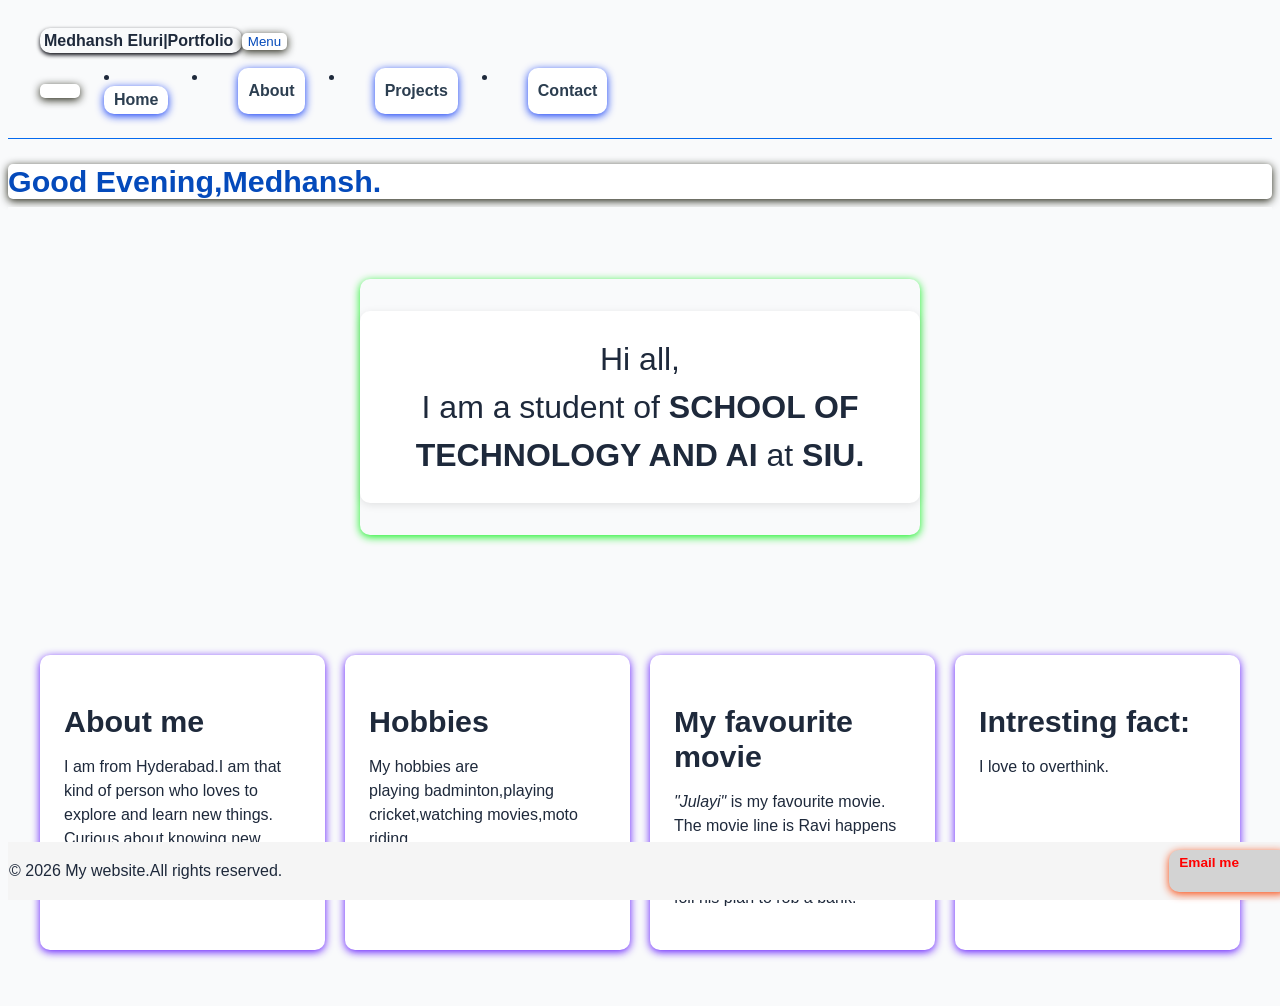
<file: index.html>
<!DOCTYPE html>
<html lang="en">

<head>
    <meta charset="UTF-8">
    <meta name="viewport" content="width=device-width, initial-scale=1.0">
    <title>My Portfolio</title>
    <link rel="stylesheet" href="style.css">
    <script src="app.js" defer> </script>
</head>

<body>
    <header class="navbar">
        <nav>
            <a href="index.html" class="clicked-logo">Medhansh Eluri|Portfolio </a>
            <button class="navbar_nav-toggle" type="button" aria-expanded="false" aria-controls="primary-nav">
                Menu </button>
            <br>
            <br>
            <div class="nav-links" id="primary-nav">
                <ul class="nav-menu"></ul>
                <li><a href="index.html">Home</a></li>
                <li></li> <a href="about.html">About</a></li>
                <li></li><a href="project.html">Projects</a></li>
                <li></li> <a href="contact.html">Contact</a></li>
            </div>
        </nav>
    </header>

    <div id="box"> </div>


    <section class="hero">
        <div class="hero-content">
            <p> Hi all,<br>
                I am a student of <strong>SCHOOL OF TECHNOLOGY AND AI</strong> at <strong>SIU.</strong></p>
        </div>
    </section>
    <section class="cards-section">

        <div class="cards-row">
            <div class="card">
                <h2>About me</h2>
                <p>I am from Hyderabad.I am that kind of person who loves to explore and learn new things.
                    Curious about knowing new things.
            </div>
            <div class="card">
                <h2>Hobbies</h2>
                <p>My hobbies are <br>
                    playing badminton,playing cricket,watching movies,moto riding.
                </p>
            </div>
            <div class="card">
                <h2>My favourite movie</h2>
                <p>
                    <em>"Julayi"</em> is my favourite movie.
                    <br>
                    The movie line is Ravi happens to cross paths with Bittu, a gangster, and helps the police foil his
                    plan
                    to rob a bank.
                    <br>
                </p>


            </div>
            <div class="card">
                <h2>Intresting fact:</h2>
                <p>I love to overthink.</p>
            </div>
        </div>
    </section>



    <footer class="footer">
        <p> &copy; <span id="year">2023</span> My website.All rights reserved.</p>
        <div class="footer-links">

            <a href="mailto:medhansh.eluri@thesiu.in">Email me</a> <br>
            </p>
        </div>

    </footer>
</body>

</html>
</file>
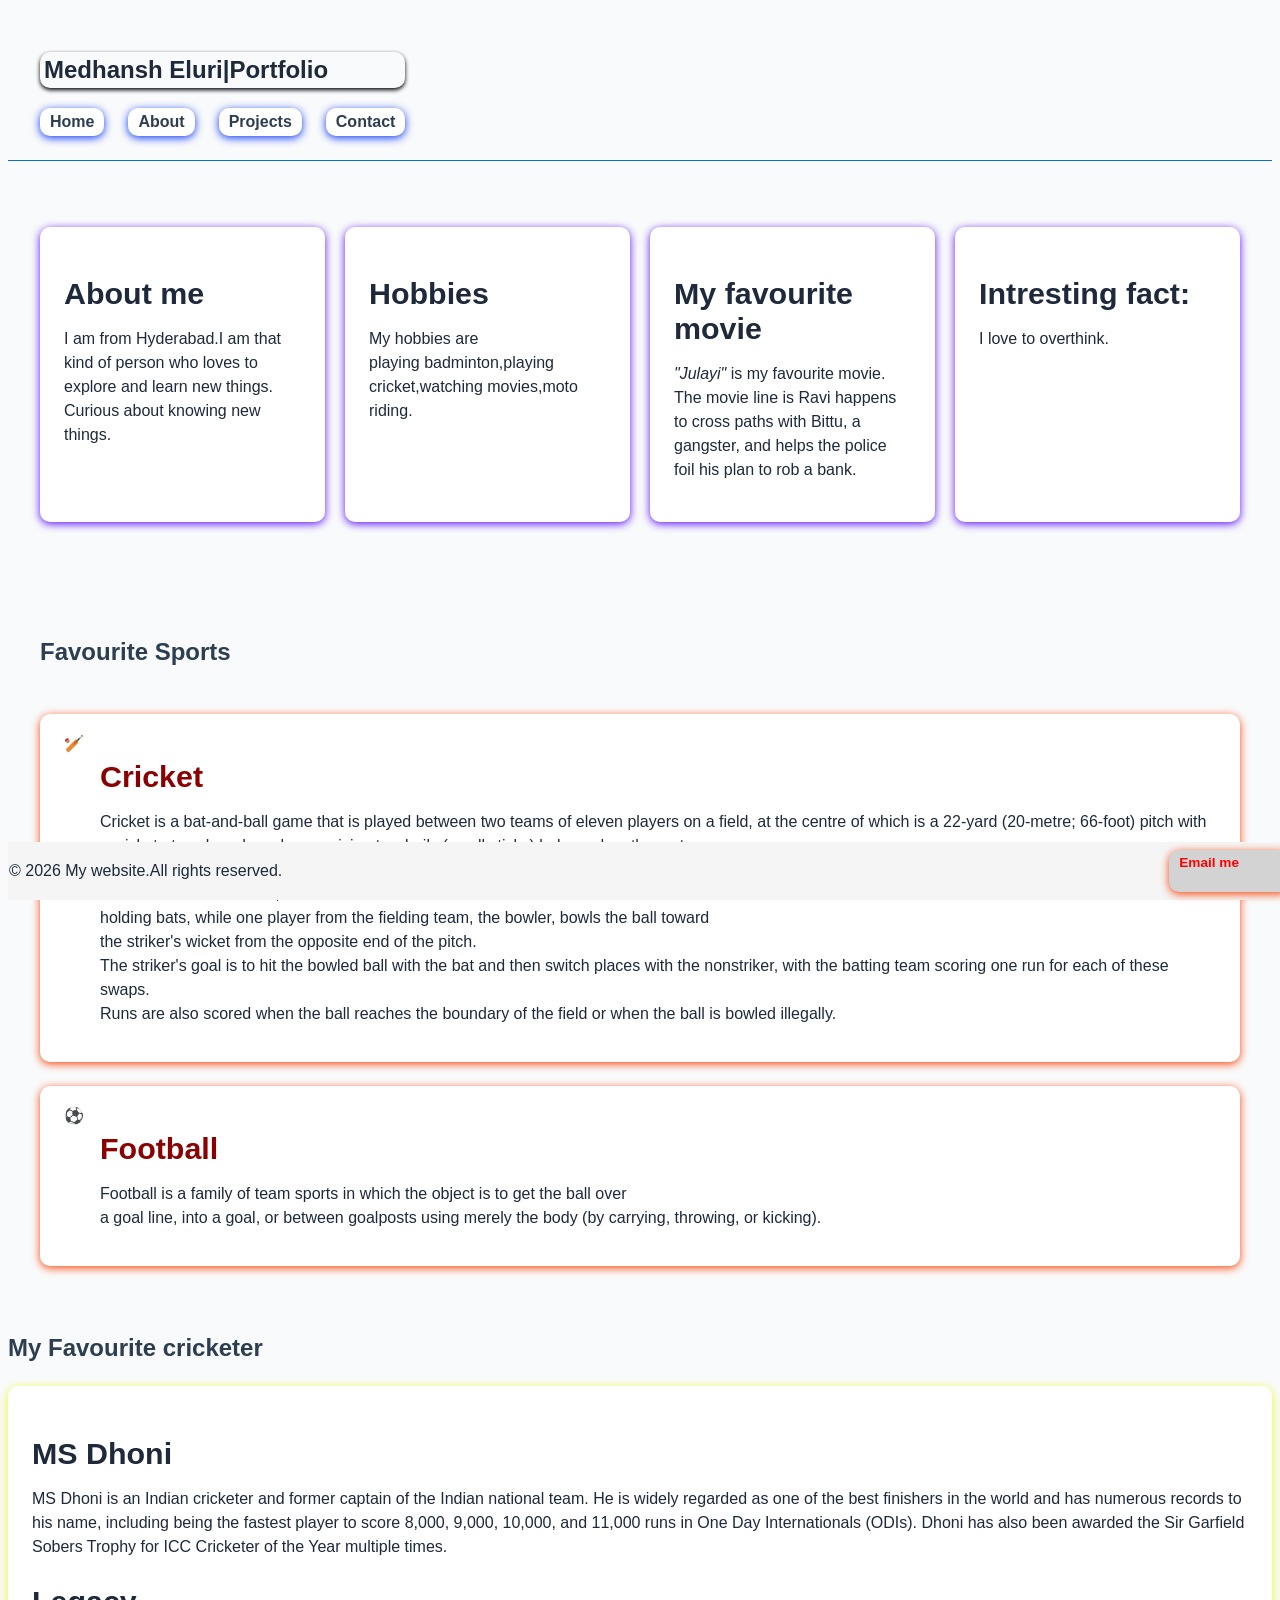
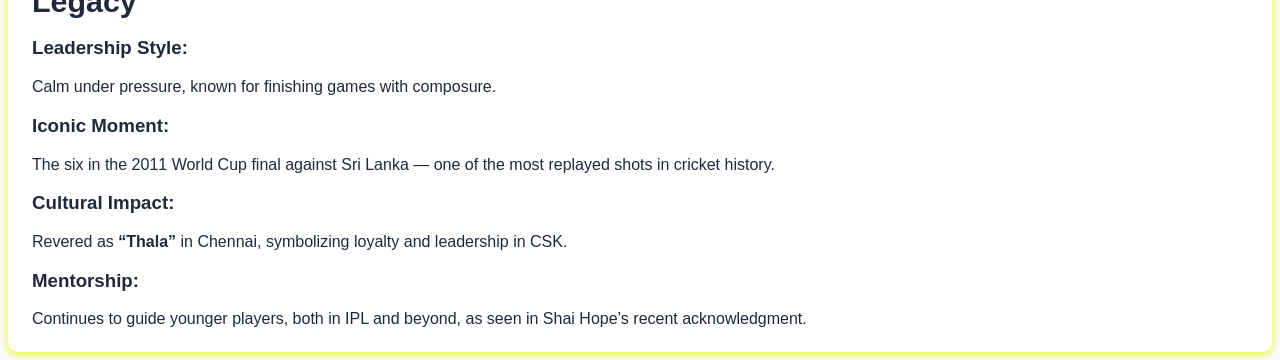
<file: about.html>
<!DOCTYPE html>
<html lang="en">

<head>
    <meta charset="UTF-8">
    <meta name="viewport" content="width=device-width, initial-scale=1.0">
    <title>About | 2026S00024-MyPortfolio</title>
    <link rel="stylesheet" href="style.css">
</head>

<body>
    <header class="navbar">
        <nav >
            <h1 class="clicked-logo">Medhansh Eluri|Portfolio</h1>
            <div class="nav-links">
                <a href="index.html">Home</a>
                <a href="about.html">About</a>
                <a href="project.html">Projects</a>
                <a href="contact.html">Contact</a>
            </div>
        </nav>
    </header><br>
    <main>
        <section class="cards-section">

            <div class="cards-row">
                <div class="card">
                    <h2>About me</h2>
                    <p>I am from Hyderabad.I am that kind of person who loves to explore and learn new things.
                        Curious about knowing new things.
                </div>
                <div class="card">
                    <h2>Hobbies</h2>
                    <p>My hobbies are <br>
                        playing badminton,playing cricket,watching movies,moto riding.
                    </p>
                </div>
                <div class="card">
                    <h2>My favourite movie</h2>
                    <p>
                        <em>"Julayi"</em> is my favourite movie.
                        <br>
                        The movie line is Ravi happens to cross paths with Bittu, a gangster, and helps the police foil
                        his
                        plan
                        to rob a bank.
                        <br>

                    </p>


                </div>
                <div class="card">
                    <h2>Intresting fact:</h2>
                    <p>I love to overthink.</p>
                </div>
            </div>
        </section>
        <section class="features-section">
            <h2 class="section-title"> Favourite Sports</h2>

            <div class="feature-item">
                <div class="feature-icon">🏏</div>
                <div class="feature-text">
                    <h2>Cricket</h2>
                    <p>Cricket is a bat-and-ball game that is played between two teams of eleven players on a field,
                        at the centre of which is a 22-yard (20-metre; 66-foot) pitch with a wicket at each end,
                        each comprising two bails (small sticks) balanced on three stumps. <br>
                        Two players from the batting team, <br> the striker and nonstriker,
                        stand in front of either wicket <br> holding bats, while one player from the fielding team,
                        the bowler, bowls the ball toward <br> the striker's wicket from the opposite end of the pitch.
                        <br> The striker's goal is to hit the bowled ball with the bat and then switch places with the
                        nonstriker,
                        with the batting team scoring one run for each of these swaps. <br>
                        Runs are also scored when the ball reaches the boundary of the field or when the ball is
                        bowled illegally.
                    </p>

                </div>
            </div>
            <div class="feature-item">
                <div class="feature-icon">⚽</div>
                <div class="feature-text">
                    <h2>Football</h2>
                    <p>Football is a family of team sports in which the object is to get the ball over
                        <br> a goal line, into a goal, or between goalposts using merely the body (by carrying,
                        throwing, or
                        kicking).
                    </p>

                </div>
            </div>

        </section>
        <section>
            <h2 class="section-title">My Favourite cricketer</h2>
            <div class="cards-row">
                <div class="card4">
                    <h2>MS Dhoni</h2>
                    <p>MS Dhoni is an Indian cricketer and former captain of the Indian national team. He is widely
                        regarded as one of the best finishers in the world and has numerous records to his name,
                        including
                        being the fastest player to score 8,000, 9,000, 10,000, and 11,000 runs in One Day
                        Internationals
                        (ODIs). Dhoni has also been awarded the Sir Garfield Sobers Trophy for ICC Cricketer of the Year
                        multiple times.</p>
                    <h2>Legacy </h2>
                    <h3>Leadership Style:</h3> Calm under pressure, known for finishing games with composure. <br>

                    <h3>Iconic Moment:</h3>The six in the 2011 World Cup final against Sri Lanka — one of the most
                    replayed shots in cricket history. <br>

                    <h3>Cultural Impact:</h3> Revered as <strong>“Thala”</strong> in Chennai, symbolizing loyalty and
                    leadership in CSK. <br>


                    <h3>Mentorship:</h3> Continues to guide younger players, both in IPL and beyond, as seen in Shai
                    Hope’s recent acknowledgment.
                </div>

        </section>
    </main>

    <footer class="footer">
        <p> &copy; 2026 My website.All rights reserved.</p>
        <div class="footer-links">

            <a href="mailto:medhansh.eluri@thesiu.in">Email me</a> <br>
            </p>
        </div>

    </footer>
</body>

</html>
</file>
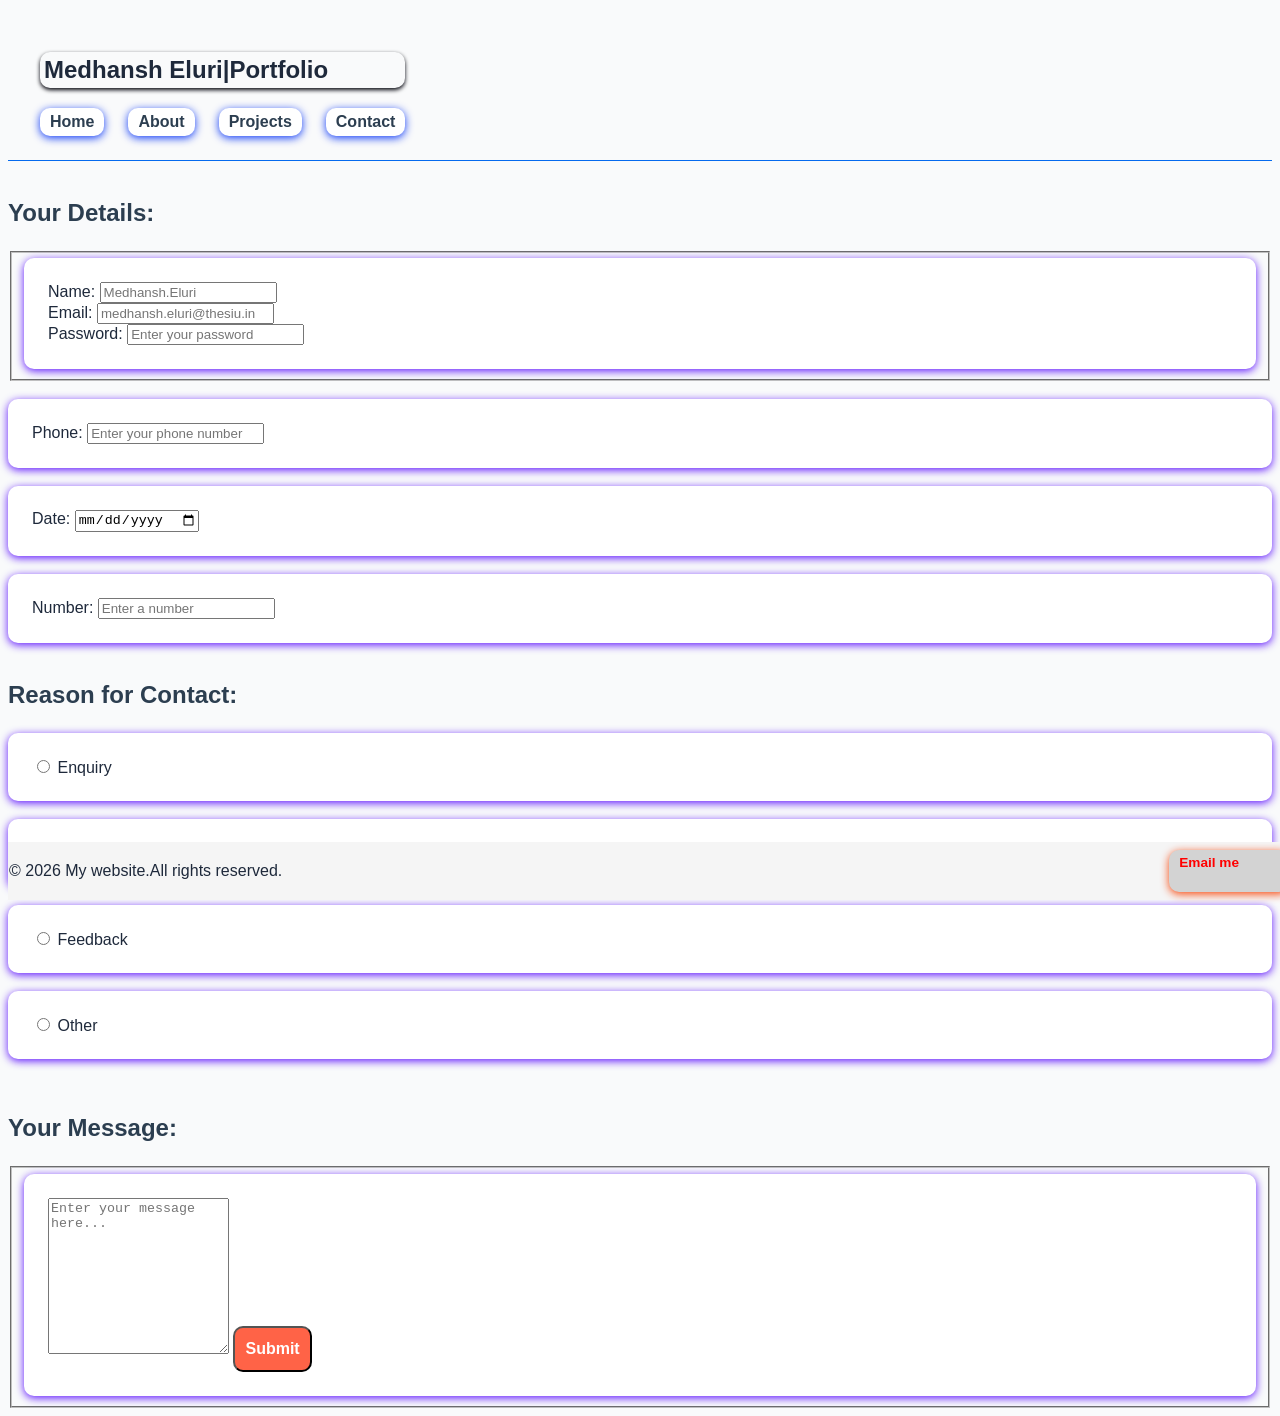
<file: contact.html>
<!DOCTYPE html>
<html lang="en">

<head>
    <meta charset="UTF-8">
    <meta name="viewport" content="width=device-width, initial-scale=1.0">
    <title>Contact | 2026S00024-MyPortfolio</title>
    <link rel="stylesheet" href="style.css">
</head>

<body>
    
    <header class="navbar">

        <nav >
            <h1 class="clicked-logo">Medhansh Eluri|Portfolio</h1>
            <div class="nav-links">
                <a href="index.html">Home</a>
                <a href="about.html">About</a>
                <a href="project.html">Projects</a>
                <a href="contact.html">Contact</a>
            </div>
        </nav>
    </header>
    <br>
    <main>
        <section>
            <form>
                <h2 class="section-title">Your Details:</h2>
                <fieldset>
                    
                    <div class="card3">

                        <label for="name">Name:</label>
                        <input type="text" id="name" name="name" placeholder="Medhansh.Eluri" required
                            maxlength="50"><br>
                        <label for="email">Email:</label>
                        <input type="email" id="email" name="email" placeholder="medhansh.eluri@thesiu.in" required><br>
                        <label for="password">Password:</label>
                        <input type="password" id="password" name="password" placeholder="Enter your password"
                            required><br>
                    </div>
                </fieldset> <br>
                <div class="card3"> <label for="phone">Phone:</label>

                    <input type="tel" id="phone" name="phone" placeholder="Enter your phone number" required
                        maxlength="10">
                </div>
                <br>
                <div class="card3"><label for="date">Date:</label>
                    <input type="date" id="date" name="date" required>
                </div><br>
                <div class="card3"> <label for="number">Number:</label>
                    <input type="number" id="number" name="number" placeholder="Enter a number" required>
                </div><br>

                <h2 class="section-title">Reason for Contact:</h2>
                <div class="card2">
                    <input type="radio" id="enquiry" name="reason" value="enquiry">
                    <label for="enquiry">Enquiry</label>
                </div> <br>
                <div class="card2"><input type="radio" id="job" name="reason" value="job">
                    <label for="job">Job Opportunity</label>
                </div> <br>
                <div class="card2"> <input type="radio" id="feedback" name="reason" value="feedback">
                    <label for="feedback">Feedback</label>
                </div> <br>
                <div class="card2"><input type="radio" id="other" name="reason" value="other">
                    <label for="other">Other</label>
                </div> <br>

                </select><br>
                 <h2 class="section-title">Your Message:</h2>
                <fieldset>
                    <div class="card3">
                        
                        <textarea id="message" name="message" rows="10" cols="0"
                            placeholder="Enter your message here..." required minlength="10" maxlength="100"></textarea>
                        <button type="submit" class="btn">Submit</button>
                    </div>
                </fieldset>

            </form>
        </section>
    </main>

    <footer class="footer">
        <p> &copy; 2026 My website.All rights reserved.</p>
        <div class="footer-links">

            <a href="mailto:medhansh.eluri@thesiu.in">Email me</a> <br>
            </p>
        </div>

    </footer>
</body>
</file>
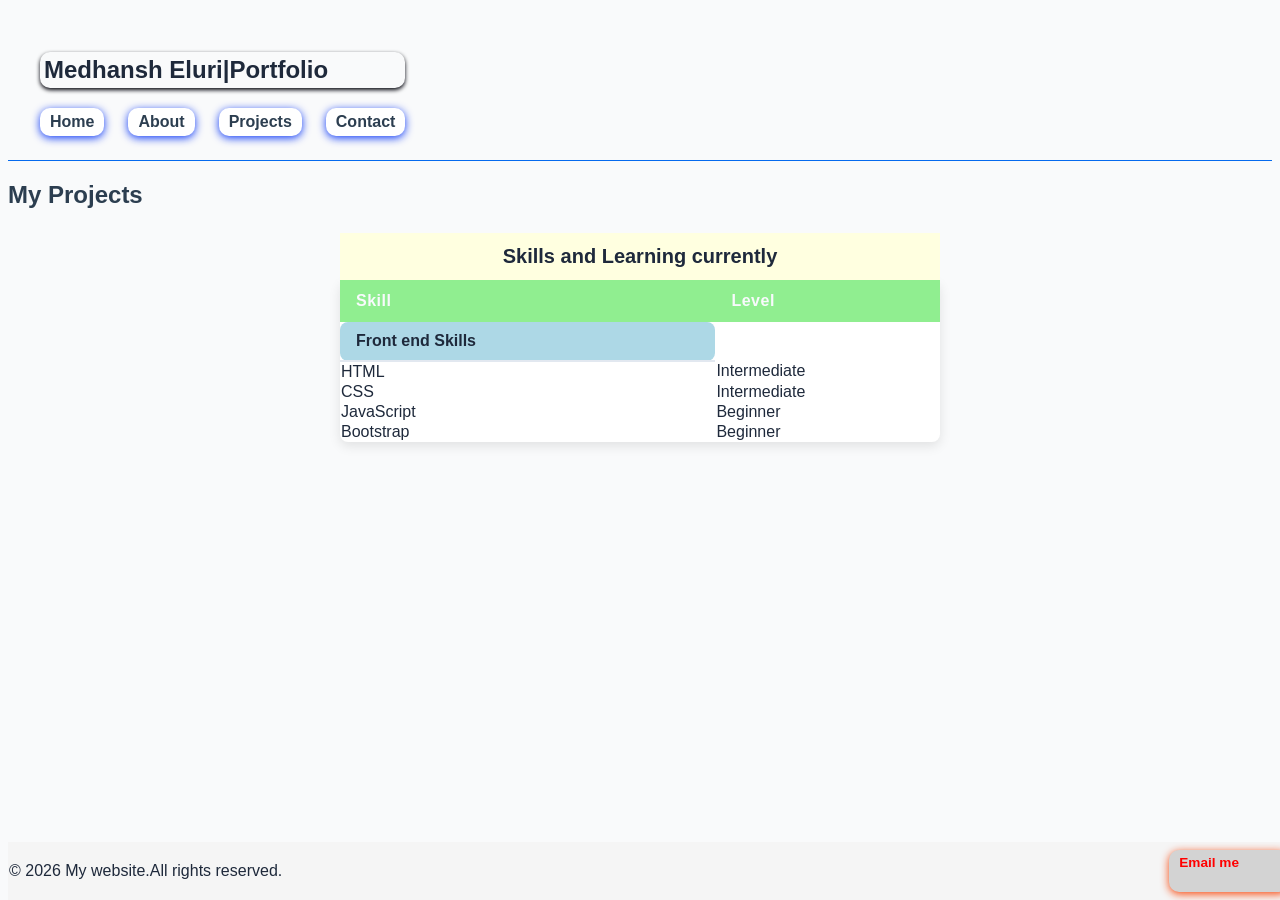
<file: project.html>
<!DOCTYPE html>
<html lang="en">

<head>
    <meta charset="UTF-8">
    <meta name="viewport" content="width=device-width, initial-scale=1.0">
    <title>Projects | 2026S00024-MyPortfolio</title>
    <link rel="stylesheet" href="style.css">
</head>

<body>
    <header class="navbar">

        <nav>
            <h1 class="clicked-logo">Medhansh Eluri|Portfolio</h1>
            <div class="nav-links">
                <a href="index.html">Home</a>
                <a href="about.html">About</a>
                <a href="project.html">Projects</a>
                <a href="contact.html">Contact</a>
            </div>
        </nav>
    </header>
    <main>
        <section>
            <h2 class="section-title">My Projects</h2>
            <table>
                <caption>Skills and Learning currently </caption>
                <thead>
                    <tr>
                        <th scope="col">Skill</th>
                        <th scope="col">Level</th>
                    </tr>
                </thead>
                <tbody>
                    <tr>
                        <td colspan="1" class="skill-category">Front end Skills</td>
                    </tr>
                    <tr>
                        <td scope="row">HTML</td>
                        <td scope="row">Intermediate</td>
                    </tr>
                    <tr>
                        <td scope="row">CSS</td>
                        <td scope="row">Intermediate</td>
                    </tr>
                    <tr>
                        <td scope="row">JavaScript</td>
                        <td scope="row">Beginner</td>
                    </tr>
                    <tr>
                        <td scope="row">Bootstrap</td>
                        <td scope="row">Beginner</td>
                    </tr>
                </tbody>
            </table>

        </section>

    </main>

    <footer class="footer">
        <p> &copy; 2026 My website.All rights reserved.</p>
        <div class="footer-links">

            <a href="mailto:medhansh.eluri@thesiu.in">Email me</a> <br>
            </p>
        </div>

    </footer>
</body>

</html>
</file>
<file: style.css>
b* {
    margin: 0;
    padding: 0;
    box-sizing: border-box;

}

body {
    font-family: 'Segoe UI', Tahoma, Geneva, Verdana, sans-serif;
    background-color: #F9FAFB;
    color: #1E293B;
}

a {
    text-decoration: dotted;
    color: inherit;
}

h2 {
    font-size: 1.9rem;
    font-weight: 700;
    margin-bottom: 8px;
}

p {
    font-size: 1rem;
    line-height: 1.5;
    color: #1E293B;
}

.navbar {
    background-color: #F9FAFB;
    padding: 24px 32px;
    display: flex;
    justify-content: space-between;
    align-items: center;
    border-bottom: 1px solid #056aee;
}

.logo {
    color: seagreen;
    font-size: 2rem;
}

.nav-links {
    display: flex;
    gap: 24px;

}

.nav-links a {
    display: flex;
    gap: 20px;
    border-radius: 10px;
    padding: 5px 10px;
    display: flex;
    align-items: flex-start;
    background-color: #FFFFFF;
    color: #2C3E50;
    text-decoration: none;
    font-weight: 600;
    box-shadow: 0 2px 8px rgba(2, 47, 245, 0.95);
    align-items: center;
    justify-content: space-between;
}

.nav-links a:hover {
    color: crimson;
}

.hero {
    background-color: #F9FAFB;
    min-height: 320px;
    padding: 40px 32px;
    display: flex;
    justify-content: center;
    align-items: center;

}

.hero-content {
    max-width: 560px;
    text-align: center;
    display: flex;
    flex-direction: column;
    align-items: center;
    gap: 10px;
    box-shadow: 0 2px 8px rgba(4, 240, 20, 0.95);
    border-radius: 10px;
}

.hero-content h2 {
    color: darkred;
    font-size: 2.5rem;
    font-weight: 800;
}

.hero-content p {
    color: #1E293B;
    font-size: 2rem;
    border-radius: 10px;
    padding: 24px;
    flex: 1;
    min-width: 200px;
    box-shadow: 0 2px 8px rgba(0, 0, 0, 0.1);
    background-color: #FFFFFF;
}

.btn {
    background-color: Tomato;
    color: #FFFFFF;
    padding: 12px 10px;
    border-radius: 10px;
    font-size: 1rem;
    font-weight: 600;
    position: relative;
}

.cards-section {
    padding: 48px 32px;
    background-color: #F9FAFB;
}

.section-title {
    font-size: 1.5rem;
    font-weight: 750;
    color: #2C3E50;
    margin-bottom: 24px;
}

.cards-row {
    display: flex;
    flex-wrap: wrap;
    gap: 20px;
}

.card,
.card2,
.card3 {
    background-color: #FFFFFF;
    border-radius: 10px;
    padding: 24px;
    flex: 1;
    min-width: 200px;
    box-shadow: 0 2px 8px rgba(0, 0, 0, 0.1);
    color: #1E293B;
    box-shadow: 0 2px 8px rgba(82, 3, 253, 0.932);
}

.card4 {
    background-color: #FFFFFF;
    border-radius: 10px;
    padding: 24px;
    flex: 1;
    min-width: 200px;
    box-shadow: 0 2px 8px rgba(0, 0, 0, 0.1);
    color: #1E293B;
    box-shadow: 0 2px 8px rgba(234, 251, 1, 0.932);

}

.features-section {
    padding: 48px 32px;
    background-color: #F9FAFB;
    display: flex;
    flex-direction: column;
    gap: 24px;


}

.feature-item {
    background-color: #FFFFFF;
    border-radius: 10px;
    padding: 20px 24px;
    display: flex;
    align-items: flex-start;
    gap: 16px;
    box-shadow: 0 2px 8px rgba(249, 63, 1, 0.952);


}

.feaure-icon {
    font-size: 2rem;
    flex-shrink: 0;
}

.feature-text h2 {
    color: darkred;
    margin-bottom: 6px;

}

.footer {
    background-color: whitesmoke;
    padding: 1px 1px;
    color: #FFFFFF;
    font-size: 0.85rem;
    display: flex;
    justify-content: space-between;
    align-items: center;
    position: fixed;
    bottom: 0px;
    width: 100%;
}

.footer-links {
    display: flex;
    gap: 20px;
    border-radius: 10px;
    padding: 5px 10px;
    display: flex;
    align-items: flex-start;
    background-color: lightgray;
    color: red;
    text-decoration: none;
    font-weight: 600;
    box-shadow: 0 2px 8px rgba(249, 63, 1, 0.952);
}

.footer-links a:hover {
    color: #E74C3C;
}

table {
    width: 100%;
    max-width: 600px;
    border-collapse: collapse;
    font-family: 'Segoe UI', Tahoma, Geneva, Verdana, sans-serif;
    margin: 20px auto;
    box-shadow: 0 4px 12px rgba(0, 0, 0, 0.1);
    border-radius: 8px;

    background-color: #ffffff;
}


caption {
    font-size: 1.25rem;
    font-weight: 600;
    padding: 12px;
    color: #1e293b;
    background-color: LightYellow;

}


thead th {
    background-color: LightGreen;
    color: #f8fafc;
    padding: 12px 16px;
    text-align: left;
    font-weight: 600;
    letter-spacing: 0.5px;
}

.skill-category {
    background-color: LightBlue;
    color: #1e293b;
    padding: 10px 16px;
    font-weight: 600;
    border-bottom: 2px solid #e2e8f0;
    border-radius: 8px 8px;
}

#box {
    background-color: white;
    border-radius: 5px;
    color: #044abb;
    box-shadow: 0 2px 8px rgba(16, 17, 0, 0.932);
}

.clicked-logo {
    border-radius: 10px;
    padding: 4px;
    flex: 1;
    min-width: 5px;
    box-shadow: 0 2px 4px rgba(0, 0, 0, 0.1);
    color: #1E293B;
    box-shadow: 0 2px 4px rgb(0, 2, 10);
    font-weight: bold;
}

.navbar_nav-toggle {
    background-color: white;
    border-radius: 5px;
    color: #044abb;
    box-shadow: 0 2px 8px rgba(16, 17, 0, 0.932);
    cursor: pointer;
    display: inline-block;
    border: 20px;
    gap: 10px;

}

.nav-menu {
    background-color: white;
    border-radius: 5px;
    color: #044abb;
    box-shadow: 0 2px 8px rgba(16, 17, 0, 0.932);
    cursor: pointer;
    display: inline-block;
    border: 20px;
    gap: 10px;
}
</file>
